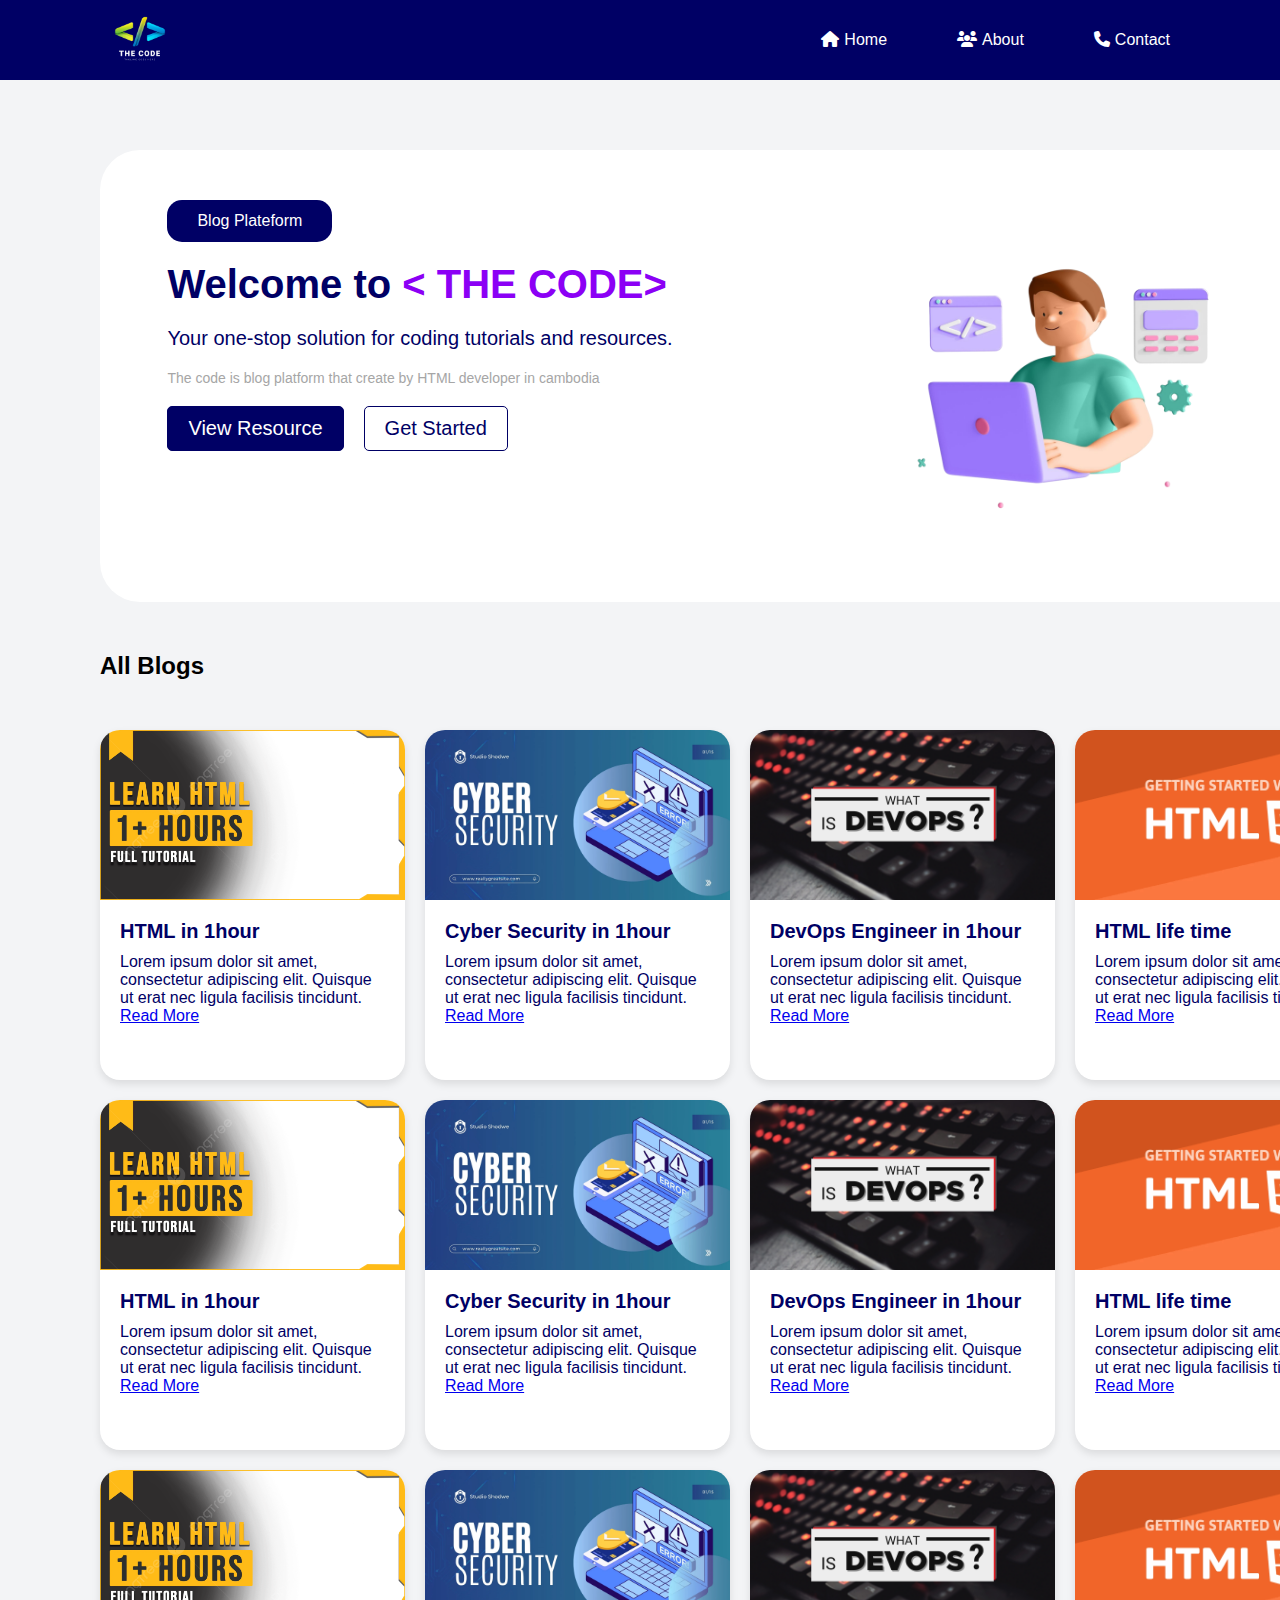
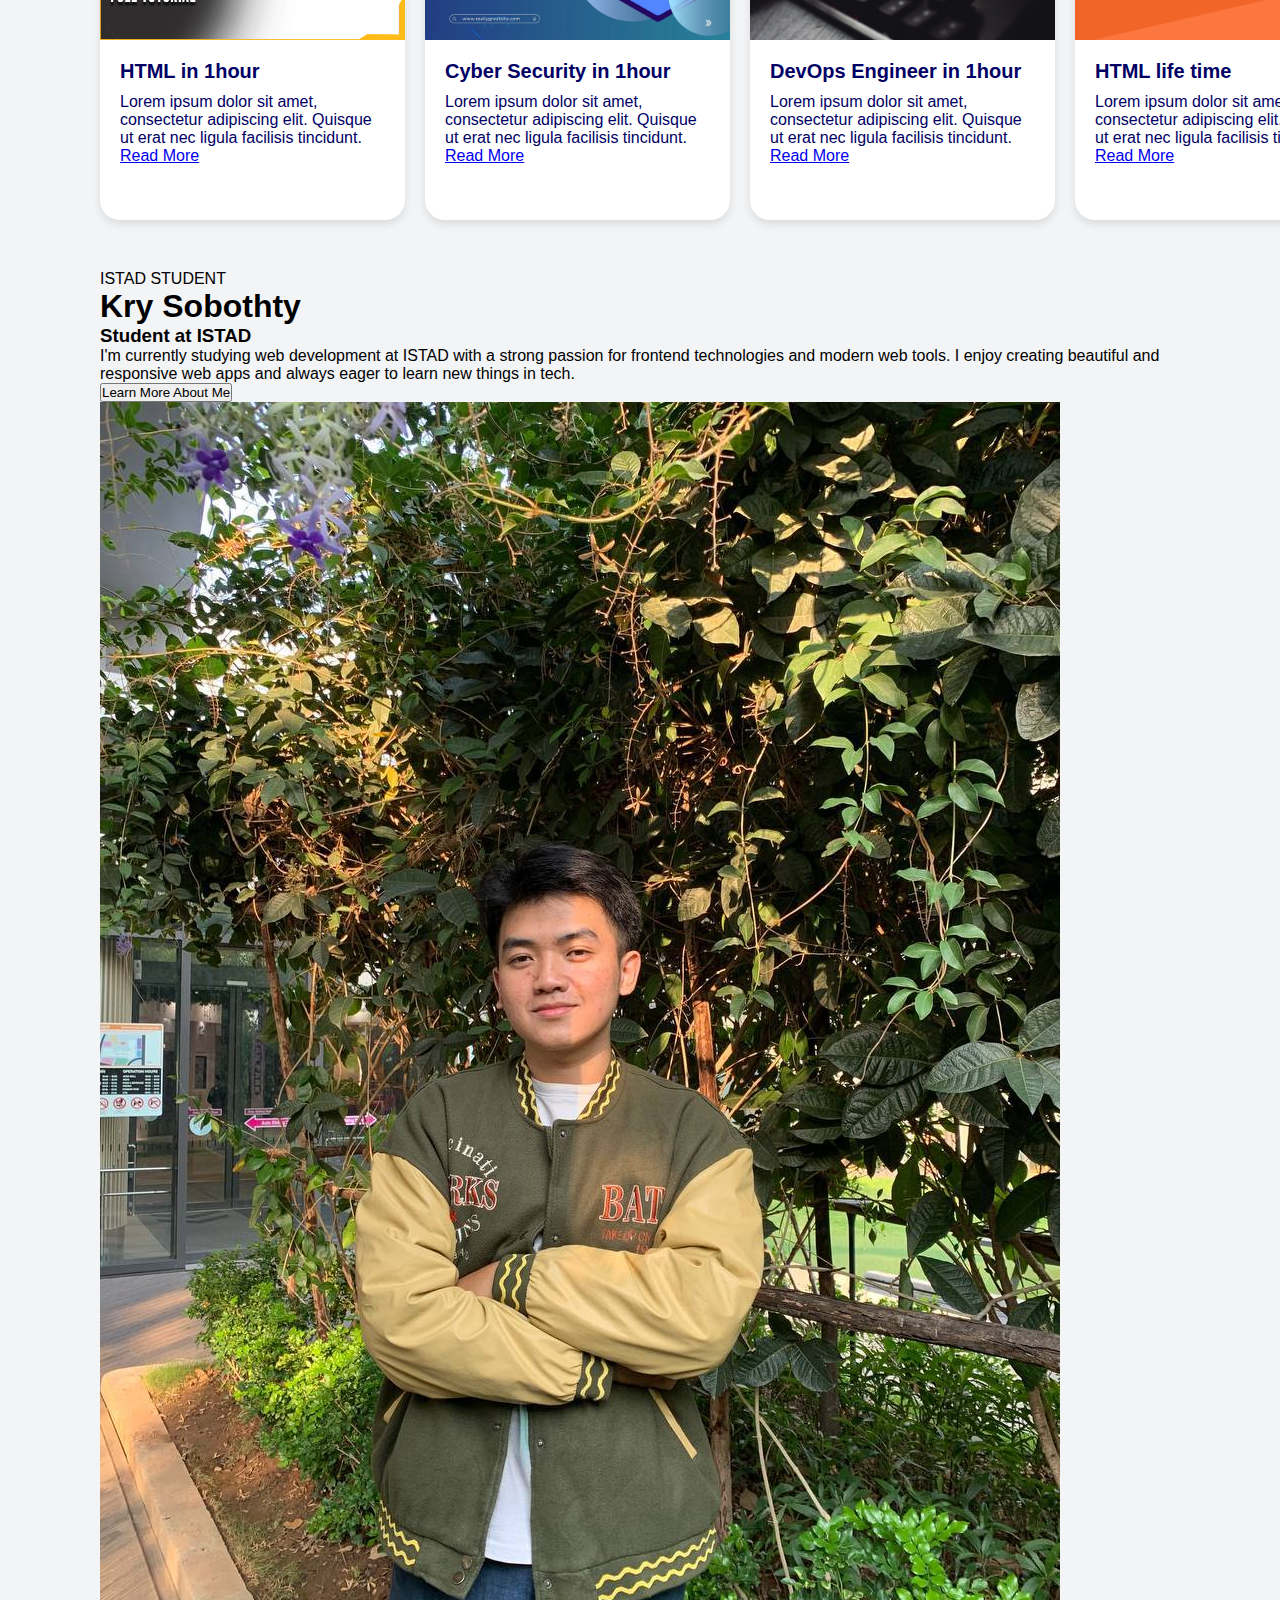
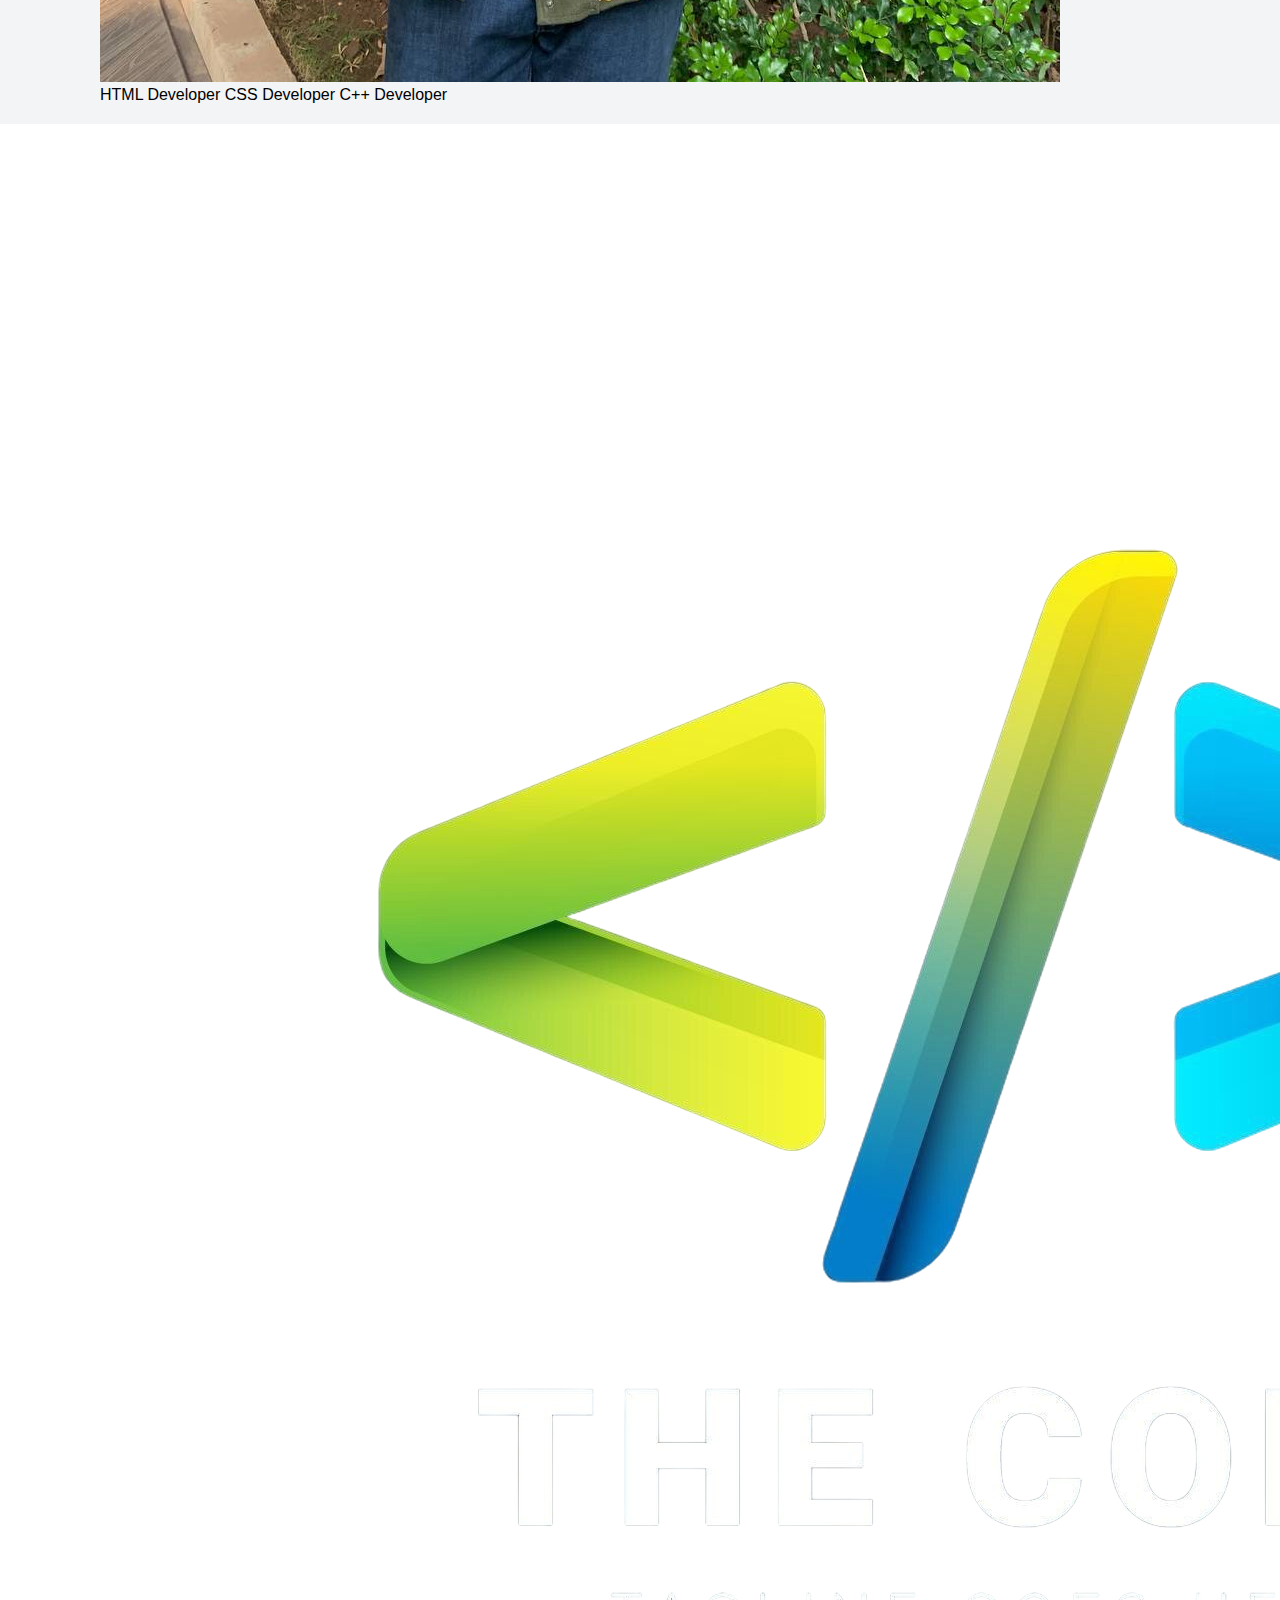
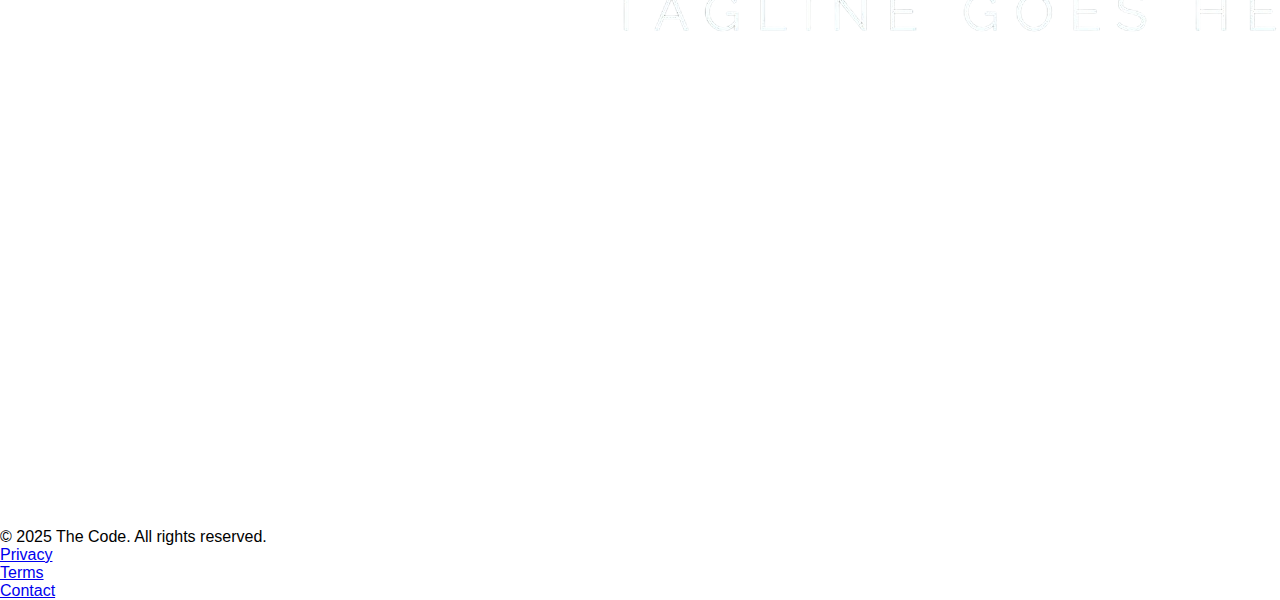
<file: index.html>
<!DOCTYPE html>
<html lang="en">

<head>
  <meta charset="UTF-8">
  <meta name="viewport" content="width=device-width, initial-scale=1.0">
  <meta http-equiv="X-UA-Compatible" content="ie=edge">
  <meta name="description" content="THE CODE is a blog platform that create by HTML developer in cambodia">
  <meta name="author" content="Kry Sobothty">
  <meta property="og:title" content="THE CODE">
  <meta property="og:description" content="THE CODE is a blog platform that create by HTML developer in cambodia">
  <meta property="og:site_name" content="THE CODE">
  <meta property="og:locale" content="en_US">
  <meta property="og:image" content="https://the-code-rho.vercel.app/assets/img/the-code.png">
  <meta property="og:image:alt" content="THE CODE">
  <meta property="og:url" content="https://the-code-rho.vercel.app">
  <meta property="og:type" content="website">

  <meta name="keywords" content="HTML, CSS, JavaScript, template">
  <meta name="author" content="Kry Sobothty">
  <meta name="robots" content="index, follow">
  <link rel="stylesheet" href="/assets/css/style.css">
  <link rel="stylesheet" href="https://cdnjs.cloudflare.com/ajax/libs/font-awesome/6.7.2/css/all.min.css"
    integrity="sha512-Evv84Mr4kqVGRNSgIGL/F/aIDqQb7xQ2vcrdIwxfjThSH8CSR7PBEakCr51Ck+w+/U6swU2Im1vVX0SVk9ABhg=="
    crossorigin="anonymous" referrerpolicy="no-referrer" />
  <title>The Code</title>
</head>

<body>

  <head>
    <meta charset="UTF-8">
    <meta name="viewport" content="width=device-width, initial-scale=1.0">
    <meta http-equiv="X-UA-Compatible" content="ie=edge">
    <title>The Code</title>

    <!-- Primary Meta Tags -->
    <meta name="title" content="THE CODE">
    <meta name="description" content="THE CODE is a blog platform created by an HTML developer in Cambodia">
    <meta name="keywords" content="HTML, CSS, JavaScript, template, blog, Cambodia, web developer">
    <meta name="author" content="Kry Sobothty">
    <meta name="robots" content="index, follow">

    <!-- Open Graph / Facebook / Telegram -->
    <meta property="og:type" content="website">
    <meta property="og:url" content="https://the-code-rho.vercel.app">
    <meta property="og:title" content="THE CODE">
    <meta property="og:description" content="THE CODE is a blog platform created by an HTML developer in Cambodia">
    <meta property="og:image" content="https://the-code-rho.vercel.app/assets/img/the-code.png">
    <meta property="og:image:width" content="1200">
    <meta property="og:image:height" content="630">
    <meta property="og:image:alt" content="THE CODE">
    <meta property="og:site_name" content="THE CODE">
    <meta property="og:locale" content="en_US">

    <!-- Twitter -->
    <meta name="twitter:card" content="summary_large_image">
    <meta name="twitter:url" content="https://the-code-rho.vercel.app">
    <meta name="twitter:title" content="THE CODE">
    <meta name="twitter:description" content="THE CODE is a blog platform created by an HTML developer in Cambodia">
    <meta name="twitter:image" content="https://the-code-rho.vercel.app/assets/img/the-code.png">
    <meta name="twitter:image:alt" content="THE CODE">

    <!-- Stylesheets -->
    <link rel="stylesheet" href="/assets/css/style.css">
    <link rel="stylesheet" href="https://cdnjs.cloudflare.com/ajax/libs/font-awesome/6.7.2/css/all.min.css"
      integrity="sha512-Evv84Mr4kqVGRNSgIGL/F/aIDqQb7xQ2vcrdIwxfjThSH8CSR7PBEakCr51Ck+w+/U6swU2Im1vVX0SVk9ABhg=="
      crossorigin="anonymous" referrerpolicy="no-referrer" />
  </head>
  <header>
    <div class="header-container">
      <div class="logo-container">
        <a href="/" class="logo">
          <img src="/assets/img/the-code.png" alt="logo" class="logo-img">
        </a>
      </div>
      <div class="menu-toggle" onclick="toggleMenu()">
        <i class="fa-solid fa-bars"></i>
      </div>
      <nav class="navbar">
        <ul>
          <li><a href="/"><i class="fa-solid fa-house"></i>Home</a></li>
          <li><a href="/pages/about-us.html"><i class="fa-solid fa-users"></i>About</a></li>
          <li><a href="/pages/contact.html"><i class="fa-solid fa-phone"></i>Contact</a></li>
        </ul>
      </nav>
    </div>
  </header>
  <main>

    <section class="section-hero">
      <div class="hero-section">
        <div class="hero-content">
          <div class="title">
            <p>Blog Plateform</p>
          </div>
          <h1 class="h1-text">Welcome to <span>
              < THE CODE>
            </span></h1>
          <p class="description">Your one-stop solution for coding tutorials and resources.</p>
          <p class="description-thecode">The code is blog platform that create by HTML developer in cambodia</p>
          <div class="hero-buttons">
            <a href="https://www.youtube.com/" id="hero-buttons-resource" class="btn">View Resource</a>
            <a href="https://www.google.com/" class="btn-getstart">Get Started</a>
          </div>
        </div>
        <div class="hero-image">
          <img src="./assets/img/hero image.png" alt="Hero Image" class="hero-img">
        </div>
    </section>
    <section class="section-All-Blog">
      <h2 class="all-blog-title">All Blogs</h2>
      <div class="All-Blog-Container">
        <article class="blog-card">
          <div class="Blog-image-container">
            <img src="./assets/img/1hourhtml.png" alt="Blog 1" class="blog-img">
          </div>
          <div class="blog-content">
            <h3>HTML in 1hour</h3>
            <p>Lorem ipsum dolor sit amet, consectetur adipiscing elit. Quisque ut erat nec ligula facilisis tincidunt.
            </p>
            <a href="#" class="btn">Read More</a>
          </div>

        </article>
        <article class="blog-card">
          <div class="Blog-image-container">
            <img src="./assets/img/cyber.png" alt="Blog 1" class="blog-img">
          </div>
          <div class="blog-content">
            <h3>Cyber Security in 1hour</h3>
            <p>Lorem ipsum dolor sit amet, consectetur adipiscing elit. Quisque ut erat nec ligula facilisis tincidunt.
            </p>
            <a href="#" class="btn">Read More</a>
          </div>

        </article>
        <article class="blog-card">
          <div class="Blog-image-container">
            <img src="./assets/img/devops.png" alt="Blog 1" class="blog-img">
          </div>
          <div class="blog-content">
            <h3>DevOps Engineer in 1hour</h3>
            <p>Lorem ipsum dolor sit amet, consectetur adipiscing elit. Quisque ut erat nec ligula facilisis tincidunt.
            </p>
            <a href="#" class="btn">Read More</a>
          </div>

        </article>
        <article class="blog-card">
          <div class="Blog-image-container">
            <img src="./assets/img/html-thumbnail.png" alt="Blog 1" class="blog-img">
          </div>
          <div class="blog-content">
            <h3>HTML life time </h3>
            <p>Lorem ipsum dolor sit amet, consectetur adipiscing elit. Quisque ut erat nec ligula facilisis tincidunt.
            </p>
            <a href="#" class="btn">Read More</a>
          </div>
        </article>
        <article class="blog-card">
          <div class="Blog-image-container">
            <img src="./assets/img/1hourhtml.png" alt="Blog 1" class="blog-img">
          </div>
          <div class="blog-content">
            <h3>HTML in 1hour</h3>
            <p>Lorem ipsum dolor sit amet, consectetur adipiscing elit. Quisque ut erat nec ligula facilisis tincidunt.
            </p>
            <a href="#" class="btn">Read More</a>
          </div>

        </article>
        <article class="blog-card">
          <div class="Blog-image-container">
            <img src="./assets/img/cyber.png" alt="Blog 1" class="blog-img">
          </div>
          <div class="blog-content">
            <h3>Cyber Security in 1hour</h3>
            <p>Lorem ipsum dolor sit amet, consectetur adipiscing elit. Quisque ut erat nec ligula facilisis tincidunt.
            </p>
            <a href="#" class="btn">Read More</a>
          </div>

        </article>
        <article class="blog-card">
          <div class="Blog-image-container">
            <img src="./assets/img/devops.png" alt="Blog 1" class="blog-img">
          </div>
          <div class="blog-content">
            <h3>DevOps Engineer in 1hour</h3>
            <p>Lorem ipsum dolor sit amet, consectetur adipiscing elit. Quisque ut erat nec ligula facilisis tincidunt.
            </p>
            <a href="#" class="btn">Read More</a>
          </div>

        </article>
        <article class="blog-card">
          <div class="Blog-image-container">
            <img src="./assets/img/html-thumbnail.png" alt="Blog 1" class="blog-img">
          </div>
          <div class="blog-content">
            <h3>HTML life time </h3>
            <p>Lorem ipsum dolor sit amet, consectetur adipiscing elit. Quisque ut erat nec ligula facilisis tincidunt.
            </p>
            <a href="#" class="btn">Read More</a>
          </div>
        </article>
        <article class="blog-card">
          <div class="Blog-image-container">
            <img src="./assets/img/1hourhtml.png" alt="Blog 1" class="blog-img">
          </div>
          <div class="blog-content">
            <h3>HTML in 1hour</h3>
            <p>Lorem ipsum dolor sit amet, consectetur adipiscing elit. Quisque ut erat nec ligula facilisis tincidunt.
            </p>
            <a href="#" class="btn">Read More</a>
          </div>

        </article>
        <article class="blog-card">
          <div class="Blog-image-container">
            <img src="./assets/img/cyber.png" alt="Blog 1" class="blog-img">
          </div>
          <div class="blog-content">
            <h3>Cyber Security in 1hour</h3>
            <p>Lorem ipsum dolor sit amet, consectetur adipiscing elit. Quisque ut erat nec ligula facilisis tincidunt.
            </p>
            <a href="#" class="btn">Read More</a>
          </div>

        </article>
        <article class="blog-card">
          <div class="Blog-image-container">
            <img src="./assets/img/devops.png" alt="Blog 1" class="blog-img">
          </div>
          <div class="blog-content">
            <h3>DevOps Engineer in 1hour</h3>
            <p>Lorem ipsum dolor sit amet, consectetur adipiscing elit. Quisque ut erat nec ligula facilisis tincidunt.
            </p>
            <a href="#" class="btn">Read More</a>
          </div>

        </article>
        <article class="blog-card">
          <div class="Blog-image-container">
            <img src="./assets/img/html-thumbnail.png" alt="Blog 1" class="blog-img">
          </div>
          <div class="blog-content">
            <h3>HTML life time </h3>
            <p>Lorem ipsum dolor sit amet, consectetur adipiscing elit. Quisque ut erat nec ligula facilisis tincidunt.
            </p>
            <a href="#" class="btn">Read More</a>
          </div>
        </article>
      </div>
    </section>
    <section class="section-aboutme">
      <div class="about-container">
        <div class="about-text">
          <div class="label">ISTAD STUDENT</div>
          <h1>Kry Sobothty</h1>
          <h3>Student at ISTAD</h3>
          <p>
            I'm currently studying web development at ISTAD with a strong passion for frontend technologies and modern
            web tools. I enjoy creating beautiful and responsive web apps and always eager to learn new things in tech.
          </p>
          <button onclick="window.location.href='pages/about-us.html'">Learn More About Me</button>
        </div>
        <div class="about-image">
          <img src="./assets/img/profile.jpg" alt="Kry Sobothty" />
          <div class="tags">
            <span class="tag">HTML Developer</span>
            <span class="tag">CSS Developer</span>
            <span class="tag">C++ Developer</span>
          </div>
        </div>
      </div>
    </section>
  </main>
  <footer class="site-footer">
    <div class="footer-container">
      <div class="footer-logo">
        <img src="./assets/img/the-code.png" alt="logo">
      </div>
      <p>&copy; 2025 The Code. All rights reserved.</p>
      <ul class="footer-links">
        <li><a href="#">Privacy</a></li>
        <li><a href="#">Terms</a></li>
        <li><a href="#">Contact</a></li>
      </ul>
    </div>
  </footer>

  <script>
    function toggleMenu() {
      document.querySelector('.navbar').classList.toggle('active');
    }
  </script>

</body>

</html>
</file>
<file: assets/css/style.css>
* {
  margin: 0;
  padding: 0;
  box-sizing: border-box;
  font-family: "Poppins", sans-serif;
}

body {
  background-color: rgb(255, 255, 255);
}

main {
  padding: 20px 100px;
  background: #f3f4f6;
}

header {
  position: sticky;
  top: 0;
    z-index: 1000;
}

.header-container {
  display: flex;
  width: 100%;
  justify-content: space-between;
  align-items: center;
  padding: 0px 100px;
  background-color: rgb(0, 0, 101);
}

.logo-container {
  display: block;
  width: 80px;
  height: 80px;
}
.logo-container a img {
  width: 100%;
  height: 100%;
}

.navbar ul {
  display: flex;
  gap: 50px;
  list-style: none;
  font-size: 16px;
}
.navbar ul li a {
  text-decoration: none;
  color: white;
  font-weight: 500;
  transition: all 0.3s ease-in-out;
  padding: 5px 10px;
}
.navbar ul li a:hover {
  color: rgb(0, 0, 101);
  background-color: white;
  padding: 5px 10px;
  border-radius: 5px;
}

.navbar ul li a i {
  margin-right: 5px;
}

/* Hamburger icon */
.menu-toggle {
  display: none;
  font-size: 28px;
  color: white;
  cursor: pointer;
}

/* Responsive styles */
@media (max-width: 768px) {
  .header-container {
    flex-direction: row;
    padding: 0 20px;
  }

  .navbar {
    display: none;
    width: 100%;
    position: absolute;
    top: 80px;
    left: 0;
    background-color: rgb(0, 0, 101);
    text-align: center;
    padding: 20px 0;
  }

  .navbar.active {
    display: block;
  }

  .navbar ul {
    flex-direction: column;
    gap: 20px;
  }

  .menu-toggle {
    display: block;
  }
}

.hero-section {
  display: grid;
  grid-template-columns: 1fr 1fr;
  width: 1280px;
  margin: 50px auto;
  align-items: center;
  justify-items: center;
  background-color: #ffffff;
  border-radius: 40px;
}

.hero-content {
  display: flex;
  height: 100%;
  flex-direction: column;
  padding: 50px 50px;
  align-items: start;
  text-align: center;
  gap: 20px;
}

.title {
  background-color: rgb(0, 0, 101);
  color: white;
  padding: 12px 30px;
  border-radius: 15px;
}

.h1-text {
  font-size: 40px;
  font-weight: 600;
  color: rgb(0, 0, 101);
}

.h1-text span {
  color: rgb(139, 0, 245);
  font-weight: 700;
}

.hero-buttons {
  display: flex;
  gap: 20px;
  justify-content: center;
}

#hero-buttons-resource {
  background-color: rgb(0, 0, 101);
  color: white;
  border-radius: 5px;
  font-size: 20px;
  font-weight: 500;
  text-decoration: none;
  transition: all 0.3s ease-in-out;
}

.hero-buttons a {
  text-decoration: none;
  color: rgb(0, 0, 101);
  padding: 10px 20px;
  border: 1px solid rgb(0, 0, 101);
  border-radius: 5px;
  font-size: 20px;
  font-weight: 500;
  transition: all 0.3s ease-in-out;
}

.hero-buttons a:hover {
  background-color: rgb(0, 0, 101);
  color: white;
}

.hero-content .description {
  font-size: 20px;
  color: rgb(0, 0, 101);
  font-weight: 500;
}

.description-thecode {
  font-size: 14px;
  color: rgb(166, 166, 166);
  font-weight: 400;
  text-align: start;
}

.hero-image {
  display: block;
  position: relative;
  width: 70%;
  height: 100%;
}

.hero-image-background {
  position: absolute;
  background-color: rgb(0, 0, 101);
  width: 320px;
  height: 320px;
  right: 60px;
  top: 80px;
  border-radius: 50%;
  z-index: 0;
}

.hero-image img {
  z-index: 1;
  position: relative;
  width: 100%;
  height: 100%;
}

@media (max-width: 768px) {
  main {
    padding: 20px 40px;
  }
  .hero-section {
    grid-template-columns: 1fr;
    width: 100%;
    padding: 10px;
  }

  .hero-content {
    padding: 20px 10px;
    text-align: start;
  }

  .title {
    font-size: 16px;
    padding: 10px 20px;
  }

  .h1-text {
    font-size: 30px;
  }

  .description {
    font-size: 14px;
  }

  .description-thecode {
    font-size: 12px;
  }

  .hero-buttons {
    gap: 10px;
    text-align: center;
  }

  #hero-buttons-resource {
    font-size: 16px;
    padding: 8px 15px;
  }

  .hero-buttons a {
    padding: 8px 15px;
    font-size: 16px;
    border: 1px solid rgb(0, 0, 101);
    background-color: white;
  }

  .hero-buttons a:hover {
    background-color: rgb(0, 0, 101);
    color: white;
  }

  .hero-image {
    width: 100%;
    height: auto;
  }

  .hero-image-background {
    width: 400px;
    height: 400px;
    right: 100px;
    top: 80px;
  }
}

.All-Blog-Container {
  display: grid;
  grid-template-columns: repeat(4, 1fr);
  gap: 20px;
  margin: 50px auto;
  width: 1280px;
}
.section-All-Blog .blog-card {
  height: 350px;
  background-color: white;
  border-radius: 20px;
  box-shadow: 0 4px 8px rgba(0, 0, 0, 0.1);
  transition: all 0.3s ease-in-out;
}

.section-All-Blog .blog-card:hover {
  transform: translateY(-5px);
  box-shadow: 0 8px 16px rgba(0, 0, 0, 0.2);
}
.section-All-Blog .Blog-image-container {
  width: 100%;
  height: 170px;
  display: block;
}
.section-All-Blog .blog-card img {
  width: 100%;
  height: 100%;
  border-radius: 20px 20px 0px 0px;
}

.blog-card .blog-content {
  padding: 20px;
  text-align: start;
  color: rgb(0, 0, 101);
}

.blog-card .blog-content h3 {
  font-size: 20px;
  font-weight: 600;
  margin-bottom: 10px;
}

@media (max-width: 768px) {
  .All-Blog-Container {
    grid-template-columns: repeat(2, 1fr);
    gap: 20px;
    width: 100%;
  }

  .section-All-Blog .blog-card {
    height: auto;
  }

  .section-All-Blog .Blog-image-container {
    height: 150px;
  }

  .blog-card .blog-content h3 {
    font-size: 18px;
  }
}
</file>
